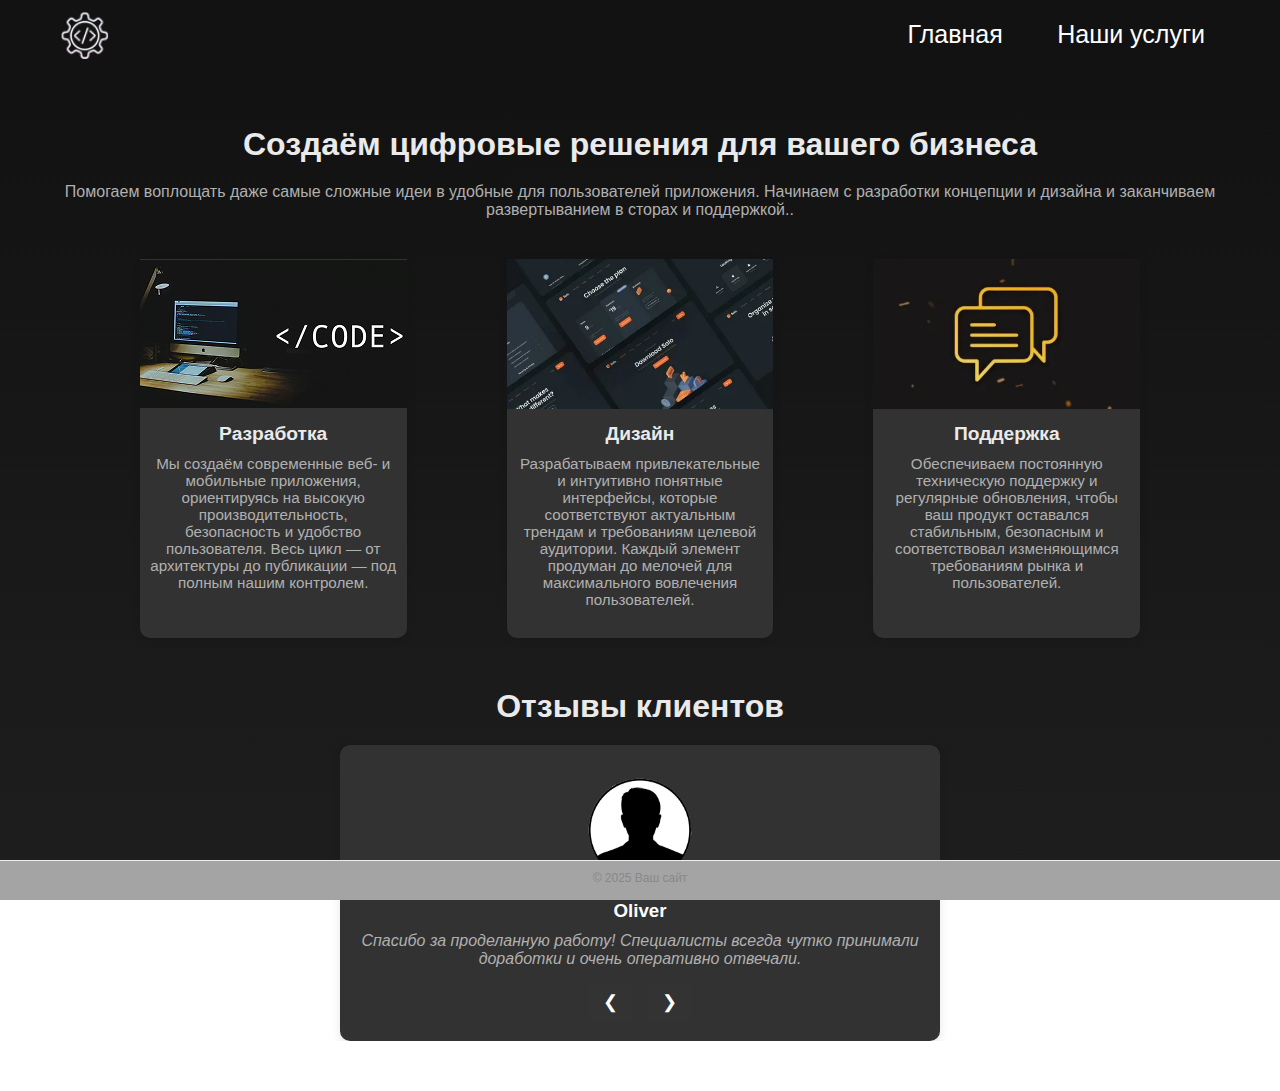
<file: index.html>
<!DOCTYPE html>
<html lang="en">

<head>
    <meta charset="UTF-8">
    <meta name="viewport" content="width=device-width, initial-scale=1.0">
    <link rel="stylesheet" href="css/style.css">
    <title>IT Company</title>
</head>

<body>
    <header>
        <div class="container">
            <div id="logo">
                <a href="index.html">
                    <img src="images/logo.png" alt="Логотип" style="height: 50px;">
                </a>
            </div>
            <nav>
                <ul class="nav-links">
                    <li><a href="index.html">Главная</a></li>
                    <li><a href="our_services.php">Наши услуги</a></li>
                </ul>
            </nav>
        </div>
    </header>

    <section class="content">
        <div class="container">
            <h1>Создаём цифровые решения для вашего бизнеса</h1>
            <p>
                Помогаем воплощать даже самые сложные идеи в удобные для пользователей приложения. Начинаем
                с разработки концепции и дизайна и заканчиваем развертыванием в сторах и поддержкой..
            </p>
            <div class="card-row">
                <div class="card">
                    <img src="images/card1.png" alt="Картинка 1">
                    <h3>Разработка</h3>
                    <p>
                        Мы создаём современные веб- и мобильные приложения, ориентируясь на высокую производительность,
                        безопасность
                        и удобство пользователя. Весь цикл — от архитектуры до публикации — под полным нашим контролем.
                    </p>
                </div>
                <div class="card">
                    <img src="images/card2.png" alt="Картинка 2">
                    <h3>Дизайн</h3>
                    <p>
                        Разрабатываем привлекательные и интуитивно понятные интерфейсы, которые соответствуют актуальным
                        трендам и
                        требованиям целевой аудитории. Каждый элемент продуман до мелочей для максимального вовлечения
                        пользователей.
                    </p>
                </div>
                <div class="card">
                    <img src="images/card3.png" alt="Картинка 3">
                    <h3>Поддержка</h3>
                    <p>
                        Обеспечиваем постоянную техническую поддержку и регулярные обновления, чтобы ваш продукт
                        оставался
                        стабильным, безопасным и соответствовал изменяющимся требованиям рынка и пользователей.
                    </p>
                </div>
            </div>
            <div class="reviews">
                <h1>Отзывы клиентов</h1>
                <div class="slider">
                    <div class="slide active">
                        <img src="images/avatar1.png" alt="Аватар 1" class="avatar">
                        <h3>Oliver</h3>
                        <p class="review-text">Спасибо за проделанную работу! Специалисты всегда чутко принимали
                            доработки и очень оперативно отвечали.</p>
                    </div>
                    <div class="slide">
                        <img src="images/avatar2.png" alt="Аватар 2" class="avatar">
                        <h3>Oscar</h3>
                        <p class="review-text">Команда прекрасных специалистов высокого уровня. Скорость выполнения
                            заказа просто космическая !!! Спасибо огромное .</p>
                    </div>
                    <div class="slide">
                        <img src="images/avatar3.png" alt="Аватар 3" class="avatar">
                        <h3>Emily</h3>
                        <p class="review-text">Очень довольна результатом работы. Все работы были выполнены качественно
                            и в срок. Будем работать и дальше</p>
                    </div>

                    <div class="slider-controls">
                        <button id="prevBtn">&#10094;</button>
                        <button id="nextBtn">&#10095;</button>
                    </div>
                </div>
            </div>
        </div>
    </section>
    <footer class="footer">
        © 2025 Ваш сайт
    </footer>

    <script>
        const slides = document.querySelectorAll('.slide');
        let currentSlide = 0;

        const showSlide = (index) => {
            slides.forEach((slide, i) => {
                slide.classList.remove('active');
                if (i === index) {
                    slide.classList.add('active');
                }
            });
        };

        document.getElementById('prevBtn').addEventListener('click', () => {
            currentSlide = (currentSlide - 1 + slides.length) % slides.length;
            showSlide(currentSlide);
        });

        document.getElementById('nextBtn').addEventListener('click', () => {
            currentSlide = (currentSlide + 1) % slides.length;
            showSlide(currentSlide);
        });
    </script>
</body>

</html>
</file>
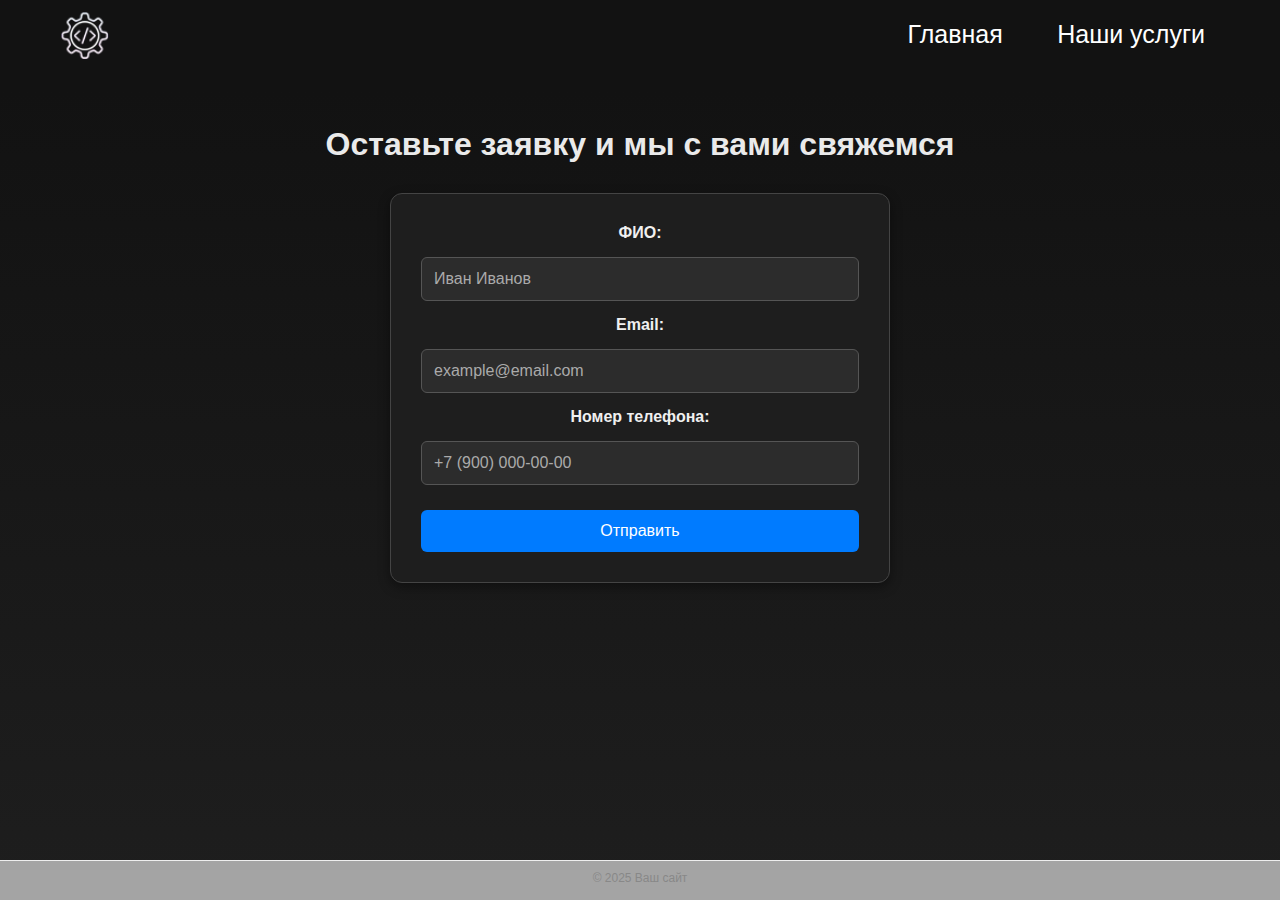
<file: contact.html>
<!DOCTYPE html>
<html lang="en">

<head>
    <meta charset="UTF-8">
    <meta name="viewport" content="width=device-width, initial-scale=1.0">
    <link rel="stylesheet" href="css/style.css">
    <title>IT Company</title>
</head>

<body>
    <header>
        <div class="container">
            <div id="logo">
                <a href="index.html">
                    <img src="images/logo.png" alt="Логотип" style="height: 50px;">
                </a>
            </div>
            <nav>
                <ul class="nav-links">
                    <li><a href="index.html">Главная</a></li>
                    <li><a href="our_services.html">Наши услуги</a></li>
                </ul>
            </nav>
        </div>
    </header>

    <section class="content">
        <div class="container">
            <h1>Оставьте заявку и мы с вами свяжемся</h1>
            <div class="contact-form-container">
                <form action="submit_form.php" method="POST" class="contact-form">
                    <label for="name">ФИО:</label>
                    <input type="text" id="name" name="name" placeholder="Иван Иванов" required>

                    <label for="email">Email:</label>
                    <input type="email" id="email" name="email" placeholder="example@email.com" required>

                    <label for="phone">Номер телефона:</label>
                    <input type="tel" id="phone" name="phone" placeholder="+7 (900) 000-00-00" required>

                    <button type="submit">Отправить</button>
                </form>
            </div>
        </div>
    </section>
    <footer class="footer">
        © 2025 Ваш сайт
    </footer>
</body>

</html>
</file>
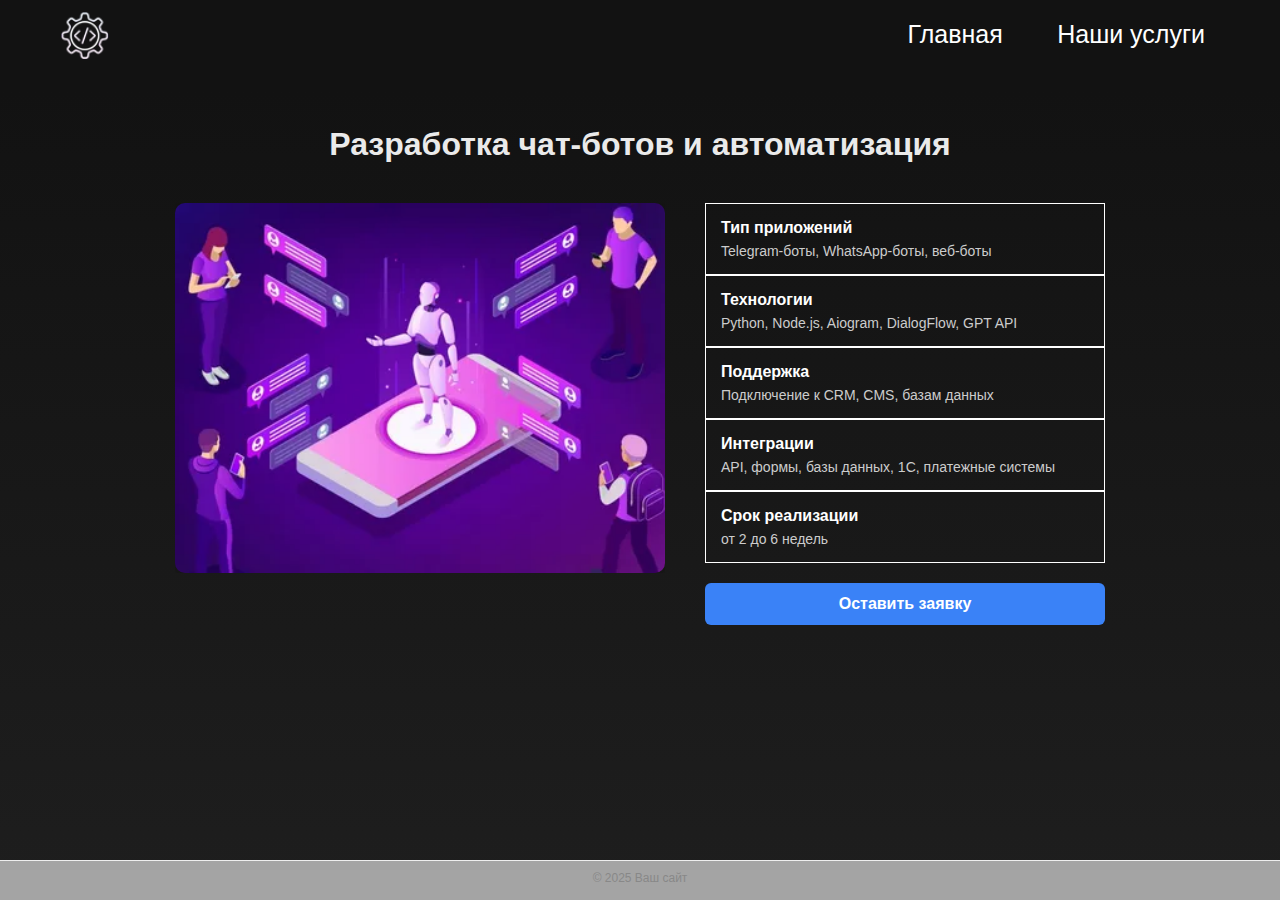
<file: more_detailed_chat_bots.html>
<!DOCTYPE html>
<html lang="en">

<head>
    <meta charset="UTF-8">
    <meta name="viewport" content="width=device-width, initial-scale=1.0">
    <link rel="stylesheet" href="css/style.css">
    <title>IT Company</title>
</head>

<body>
    <header>
        <div class="container">
            <div id="logo">
                <a href="index.html">
                    <img src="images/logo.png" alt="Логотип" style="height: 50px;">
                </a>
            </div>
            <nav>
                <ul class="nav-links">
                    <li><a href="index.html">Главная</a></li>
                    <li><a href="our_services.php">Наши услуги</a></li>
                </ul>
            </nav>
        </div>
    </header>

    <section class="content">
        <div class="container">
            <h1>Разработка чат-ботов и автоматизация</h1>
            <div class="service-details">
                <div class="service-image">
                    <img src="images/chat-bot-dev.png" alt="Мобильная разработка">
                </div>
                <div class="service-info">
                    <div class="info-block">
                        <h4>Тип приложений</h4>
                        <p>Telegram-боты, WhatsApp-боты, веб-боты</p>
                    </div>
                    <div class="info-block">
                        <h4>Технологии</h4>
                        <p>Python, Node.js, Aiogram, DialogFlow, GPT API</p>
                    </div>
                    <div class="info-block">
                        <h4>Поддержка</h4>
                        <p>Подключение к CRM, CMS, базам данных</p>
                    </div>
                    <div class="info-block">
                        <h4>Интеграции</h4>
                        <p>API, формы, базы данных, 1С, платежные системы</p>
                    </div>
                    <div class="info-block">
                        <h4>Срок реализации</h4>
                        <p>от 2 до 6 недель</p>
                    </div>
                    <a href="contact.php" class="apply-btn">Оставить заявку</a>
                </div>
            </div>
        </div>
    </section>
    <footer class="footer">
        © 2025 Ваш сайт
    </footer>
</body>

</html>
</file>
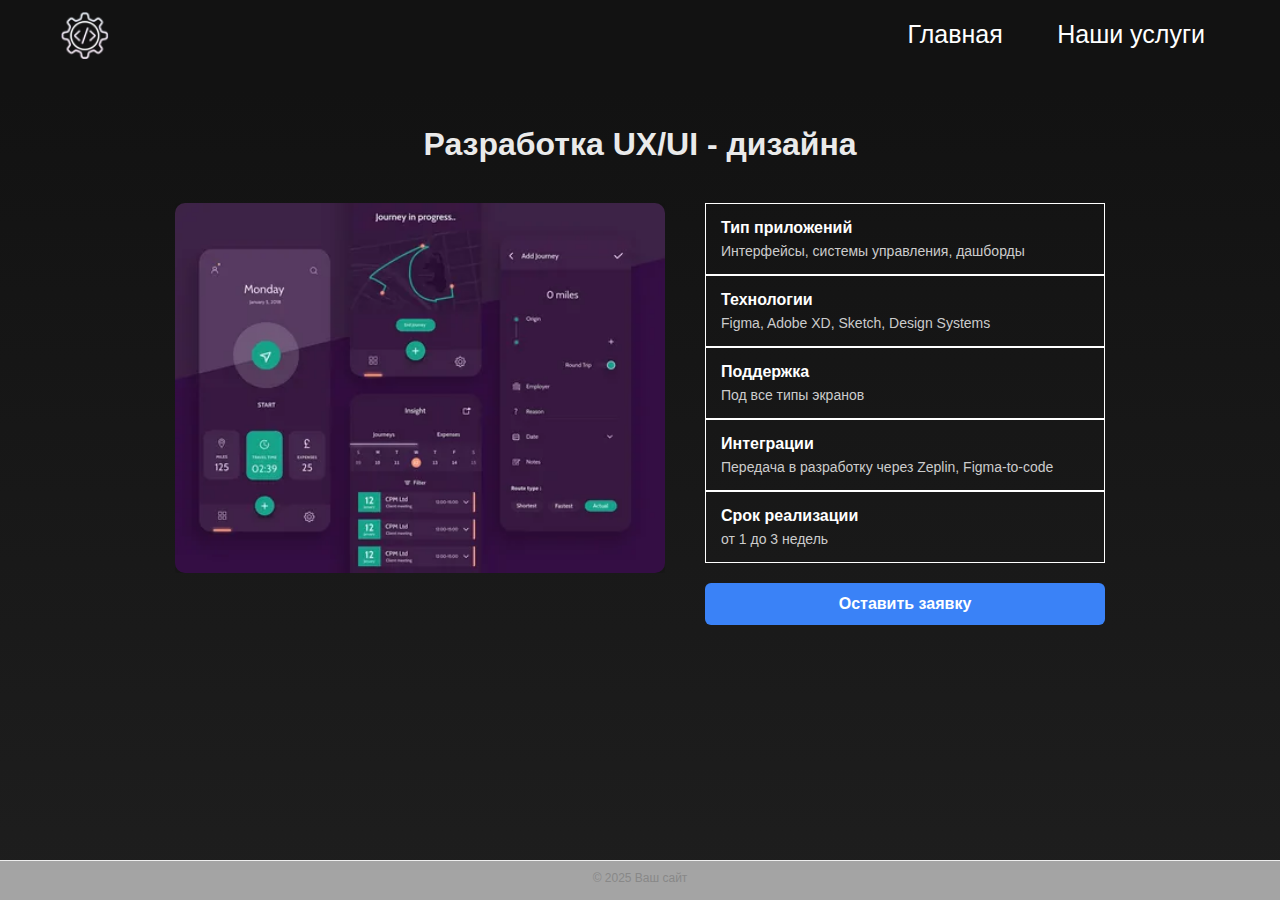
<file: more_detailed_design.html>
<!DOCTYPE html>
<html lang="en">

<head>
    <meta charset="UTF-8">
    <meta name="viewport" content="width=device-width, initial-scale=1.0">
    <link rel="stylesheet" href="css/style.css">
    <title>IT Company</title>
</head>

<body>
    <header>
        <div class="container">
            <div id="logo">
                <a href="index.html">
                    <img src="images/logo.png" alt="Логотип" style="height: 50px;">
                </a>
            </div>
            <nav>
                <ul class="nav-links">
                    <li><a href="index.html">Главная</a></li>
                    <li><a href="our_services.html">Наши услуги</a></li>
                </ul>
            </nav>
        </div>
    </header>

    <section class="content">
        <div class="container">
            <h1>Разработка UX/UI - дизайна</h1>
            <div class="service-details">
                <div class="service-image">
                    <img src="images/design-dev.png" alt="Мобильная разработка">
                </div>
                <div class="service-info">
                    <div class="info-block">
                        <h4>Тип приложений</h4>
                        <p>Интерфейсы, системы управления, дашборды</p>
                    </div>
                    <div class="info-block">
                        <h4>Технологии</h4>
                        <p>Figma, Adobe XD, Sketch, Design Systems</p>
                    </div>
                    <div class="info-block">
                        <h4>Поддержка</h4>
                        <p>Под все типы экранов</p>
                    </div>
                    <div class="info-block">
                        <h4>Интеграции</h4>
                        <p>Передача в разработку через Zeplin, Figma-to-code</p>
                    </div>
                    <div class="info-block">
                        <h4>Срок реализации</h4>
                        <p>от 1 до 3 недель</p>
                    </div>
                    <a href="contact.html" class="apply-btn">Оставить заявку</a>
                </div>
            </div>
        </div>
    </section>
    <footer class="footer">
        © 2025 Ваш сайт
    </footer>
</body>

</html>
</file>
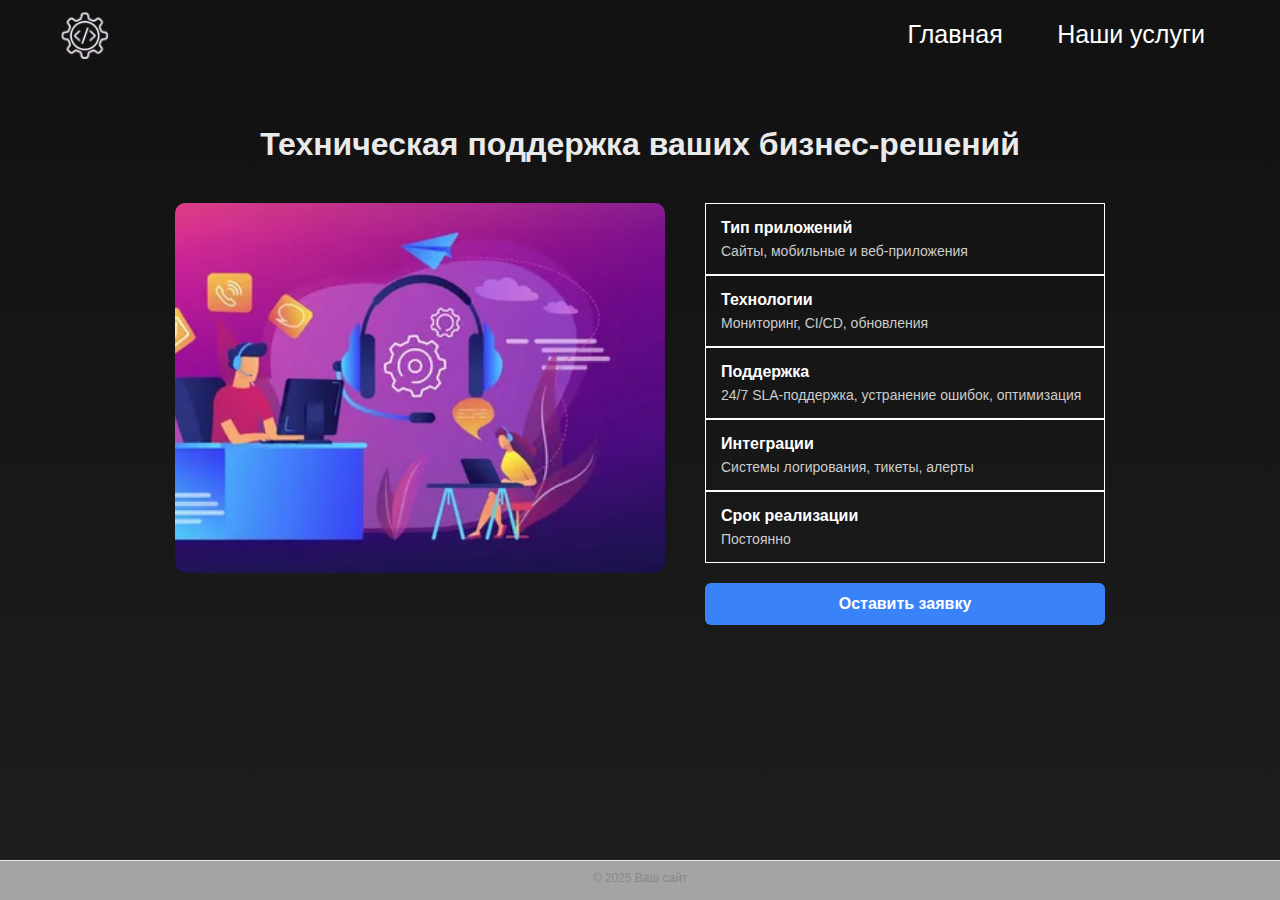
<file: more_detailed_help.html>
<!DOCTYPE html>
<html lang="en">

<head>
    <meta charset="UTF-8">
    <meta name="viewport" content="width=device-width, initial-scale=1.0">
    <link rel="stylesheet" href="css/style.css">
    <title>IT Company</title>
</head>

<body>
    <header>
        <div class="container">
            <div id="logo">
                <a href="index.html">
                    <img src="images/logo.png" alt="Логотип" style="height: 50px;">
                </a>
            </div>
            <nav>
                <ul class="nav-links">
                    <li><a href="index.html">Главная</a></li>
                    <li><a href="our_services.html">Наши услуги</a></li>
                </ul>
            </nav>
        </div>
    </header>

    <section class="content">
        <div class="container">
            <h1>Техническая поддержка ваших бизнес-решений</h1>
            <div class="service-details">
                <div class="service-image">
                    <img src="images/help-dev.png" alt="Мобильная разработка">
                </div>
                <div class="service-info">
                    <div class="info-block">
                        <h4>Тип приложений</h4>
                        <p>Cайты, мобильные и веб-приложения</p>
                    </div>
                    <div class="info-block">
                        <h4>Технологии</h4>
                        <p>Мониторинг, CI/CD, обновления</p>
                    </div>
                    <div class="info-block">
                        <h4>Поддержка</h4>
                        <p>24/7 SLA-поддержка, устранение ошибок, оптимизация</p>
                    </div>
                    <div class="info-block">
                        <h4>Интеграции</h4>
                        <p>Системы логирования, тикеты, алерты</p>
                    </div>
                    <div class="info-block">
                        <h4>Срок реализации</h4>
                        <p>Постоянно</p>
                    </div>
                    <a href="contact.html" class="apply-btn">Оставить заявку</a>
                </div>
            </div>
        </div>
    </section>
    <footer class="footer">
        © 2025 Ваш сайт
    </footer>
</body>

</html>
</file>
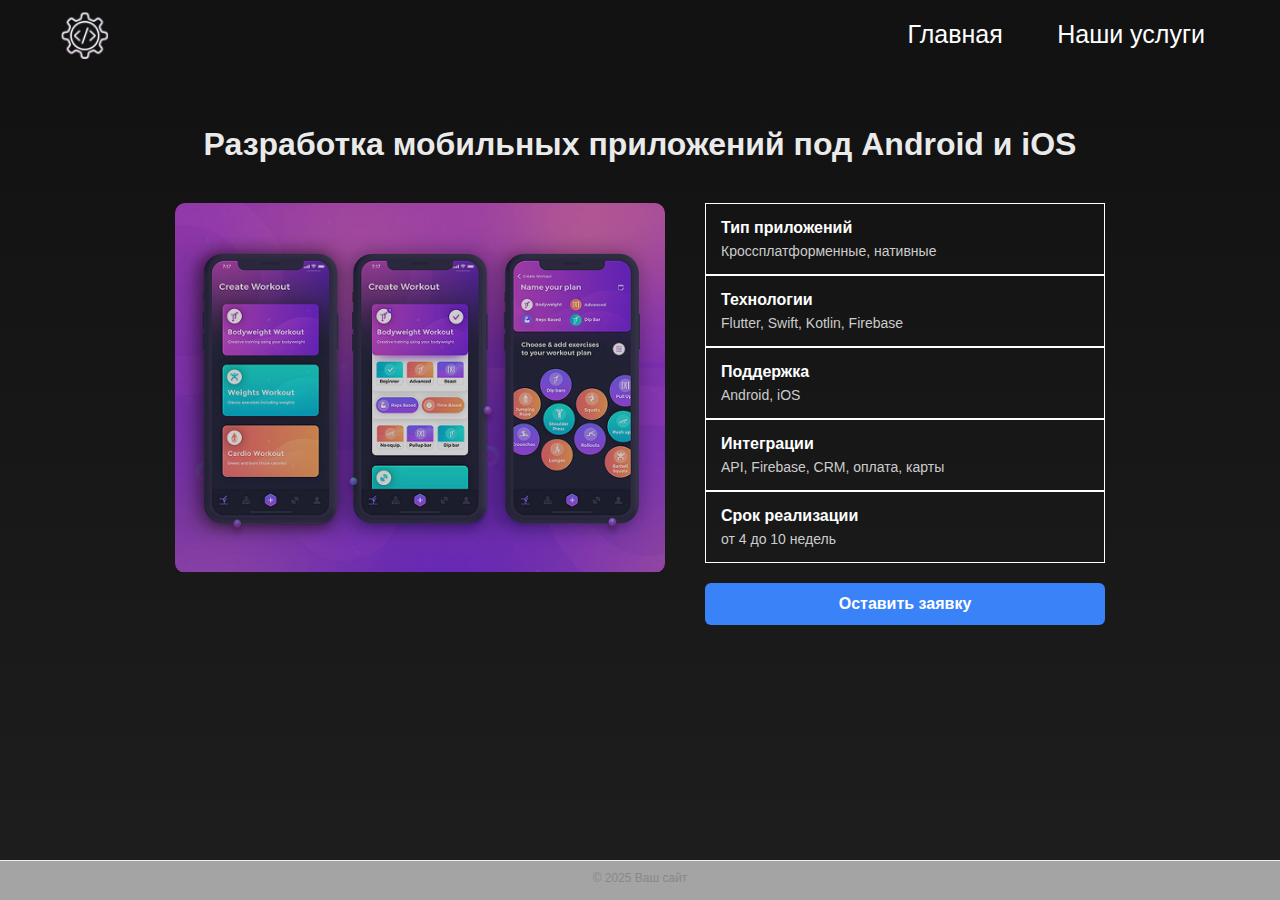
<file: more_detailed_mobile.html>
<!DOCTYPE html>
<html lang="en">

<head>
    <meta charset="UTF-8">
    <meta name="viewport" content="width=device-width, initial-scale=1.0">
    <link rel="stylesheet" href="css/style.css">
    <title>IT Company</title>
</head>

<body>
    <header>
        <div class="container">
            <div id="logo">
                <a href="index.html">
                    <img src="images/logo.png" alt="Логотип" style="height: 50px;">
                </a>
            </div>
            <nav>
                <ul class="nav-links">
                    <li><a href="index.html">Главная</a></li>
                    <li><a href="our_services.html">Наши услуги</a></li>
                </ul>
            </nav>
        </div>
    </header>

    <section class="content">
        <div class="container">
            <h1>Разработка мобильных приложений под Android и iOS</h1>
            <div class="service-details">
                <div class="service-image">
                    <img src="images/mobile-dev.png" alt="Мобильная разработка">
                </div>
                <div class="service-info">
                    <div class="info-block">
                        <h4>Тип приложений</h4>
                        <p>Кроссплатформенные, нативные</p>
                    </div>
                    <div class="info-block">
                        <h4>Технологии</h4>
                        <p>Flutter, Swift, Kotlin, Firebase</p>
                    </div>
                    <div class="info-block">
                        <h4>Поддержка</h4>
                        <p>Android, iOS</p>
                    </div>
                    <div class="info-block">
                        <h4>Интеграции</h4>
                        <p>API, Firebase, CRM, оплата, карты</p>
                    </div>
                    <div class="info-block">
                        <h4>Срок реализации</h4>
                        <p>от 4 до 10 недель</p>
                    </div>
                    <a href="contact.html" class="apply-btn">Оставить заявку</a>
                </div>
            </div>
        </div>
    </section>
    <footer class="footer">
        © 2025 Ваш сайт
    </footer>
</body>

</html>
</file>
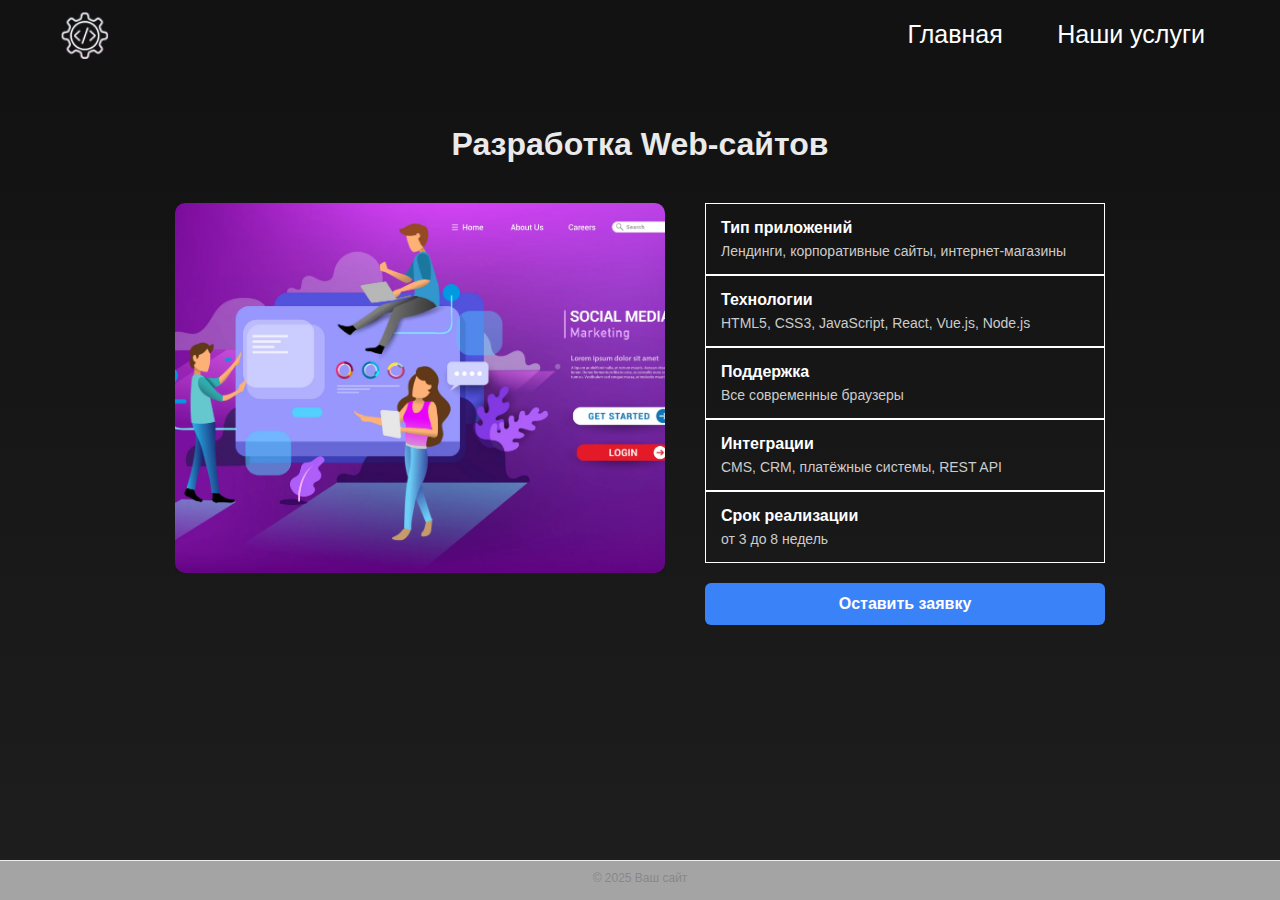
<file: more_detailed_web.html>
<!DOCTYPE html>
<html lang="en">

<head>
    <meta charset="UTF-8">
    <meta name="viewport" content="width=device-width, initial-scale=1.0">
    <link rel="stylesheet" href="css/style.css">
    <title>IT Company</title>
</head>

<body>
    <header>
        <div class="container">
            <div id="logo">
                <a href="index.html">
                    <img src="images/logo.png" alt="Логотип" style="height: 50px;">
                </a>
            </div>
            <nav>
                <ul class="nav-links">
                    <li><a href="index.html">Главная</a></li>
                    <li><a href="our_services.php">Наши услуги</a></li>
                </ul>
            </nav>
        </div>
    </header>

    <section class="content">
        <div class="container">
            <h1>Разработка Web-сайтов</h1>
            <div class="service-details">
                <div class="service-image">
                    <img src="images/web-dev.png" alt="Мобильная разработка">
                </div>
                <div class="service-info">
                    <div class="info-block">
                        <h4>Тип приложений</h4>
                        <p>Лендинги, корпоративные сайты, интернет-магазины</p>
                    </div>
                    <div class="info-block">
                        <h4>Технологии</h4>
                        <p>HTML5, CSS3, JavaScript, React, Vue.js, Node.js</p>
                    </div>
                    <div class="info-block">
                        <h4>Поддержка</h4>
                        <p>Все современные браузеры</p>
                    </div>
                    <div class="info-block">
                        <h4>Интеграции</h4>
                        <p>CMS, CRM, платёжные системы, REST API</p>
                    </div>
                    <div class="info-block">
                        <h4>Срок реализации</h4>
                        <p>от 3 до 8 недель</p>
                    </div>
                    <a href="contact.php" class="apply-btn">Оставить заявку</a>
                </div>
            </div>
        </div>
    </section>
    <footer class="footer">
        © 2025 Ваш сайт
    </footer>
</body>

</html>
</file>
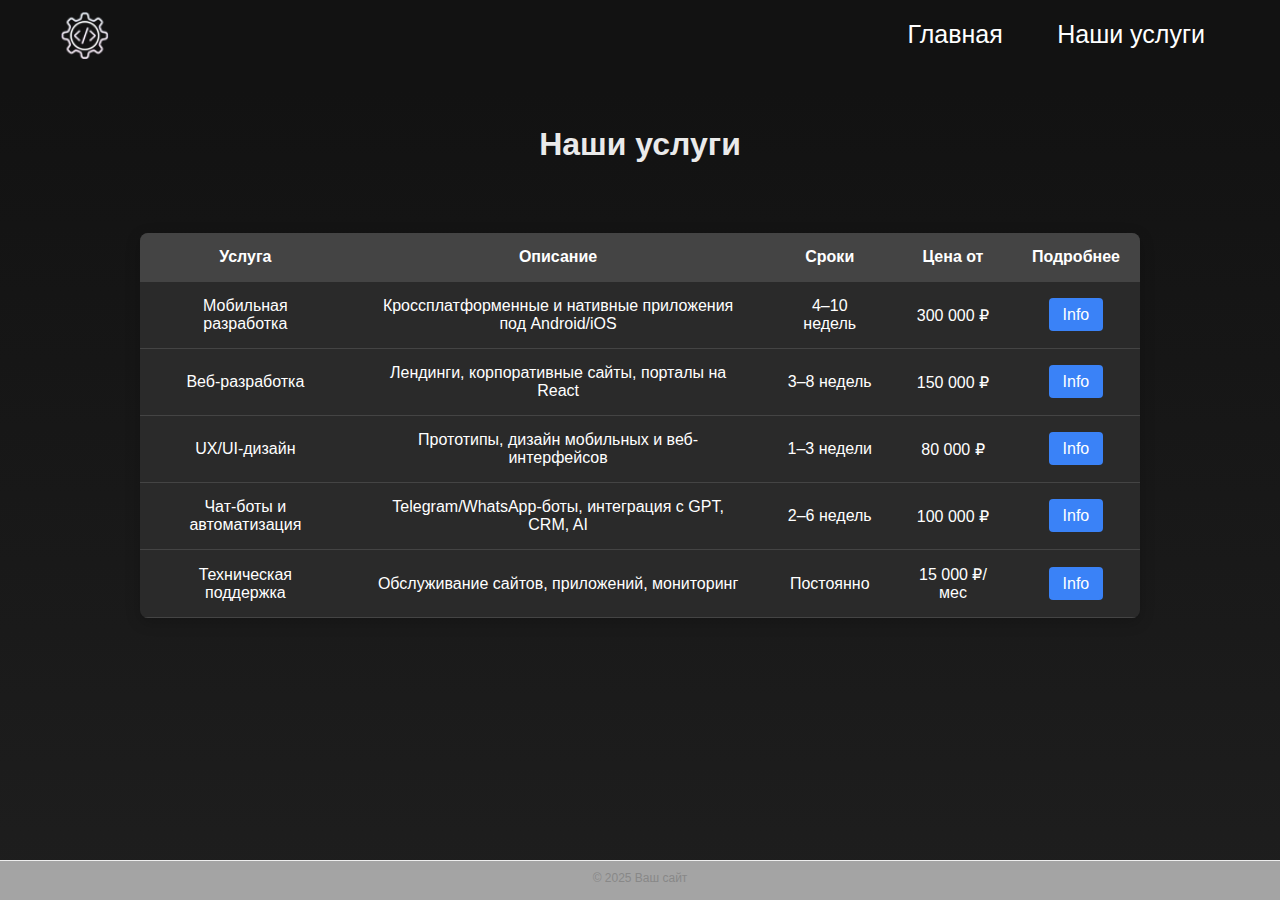
<file: our_services.html>
<!DOCTYPE html>
<html lang="en">

<head>
    <meta charset="UTF-8">
    <meta name="viewport" content="width=device-width, initial-scale=1.0">
    <link rel="stylesheet" href="css/style.css">
    <title>IT Company</title>
</head>

<body>
    <header>
        <div class="container">
            <div id="logo">
                <a href="index.html">
                    <img src="images/logo.png" alt="Логотип" style="height: 50px;">
                </a>
            </div>
            <nav>
                <ul class="nav-links">
                    <li><a href="index.html">Главная</a></li>
                    <li><a href="our_services.html">Наши услуги</a></li>
                </ul>
            </nav>
        </div>
    </header>

    <section class="content">
        <div class="container">
            <h1>Наши услуги</h1>
            <div class="table-container">
                <table class="services-table">
                    <thead>
                        <tr>
                            <th>Услуга</th>
                            <th>Описание</th>
                            <th>Сроки</th>
                            <th>Цена от</th>
                            <th>Подробнее</th>
                        </tr>
                    </thead>
                    <tbody>
                        <tr>
                            <td>Мобильная разработка</td>
                            <td>Кроссплатформенные и нативные приложения под Android/iOS</td>
                            <td>4–10 недель</td>
                            <td>300 000 ₽</td>
                            <td><a href="more_detailed_mobile.html" class="info-btn">Info</a></td>
                        </tr>
                        <tr>
                            <td>Веб-разработка</td>
                            <td>Лендинги, корпоративные сайты, порталы на React</td>
                            <td>3–8 недель</td>
                            <td>150 000 ₽</td>
                            <td><a href="more_detailed_web.html" class="info-btn">Info</a></td>
                        </tr>
                        <tr>
                            <td>UX/UI-дизайн</td>
                            <td>Прототипы, дизайн мобильных и веб-интерфейсов</td>
                            <td>1–3 недели</td>
                            <td>80 000 ₽</td>
                            <td><a href="more_detailed_design.html" class="info-btn">Info</a></td>
                        </tr>
                        <tr>
                            <td>Чат-боты и автоматизация</td>
                            <td>Telegram/WhatsApp-боты, интеграция с GPT, CRM, AI</td>
                            <td>2–6 недель</td>
                            <td>100 000 ₽</td>
                            <td><a href="more_detailed_chat_bots.html" class="info-btn">Info</a></td>
                        </tr>
                        <tr>
                            <td>Техническая поддержка</td>
                            <td>Обслуживание сайтов, приложений, мониторинг</td>
                            <td>Постоянно</td>
                            <td>15 000 ₽/мес</td>
                            <td><a href="more_detailed_help.html" class="info-btn">Info</a></td>
                        </tr>
                    </tbody>
                </table>
            </div>
        </div>
    </section>
    <footer class="footer">
        © 2025 Ваш сайт
    </footer>
</body>

</html>
</file>
<file: css/style.css>
* {
    margin: 0;
    padding: 0;
    box-sizing: border-box;
}

html,
body {
    height: 100%;
    margin: 0;
}

body {
    font-family: Arial, sans-serif;
    min-height: 100vh;
    background: linear-gradient(180deg, #121212 10%, #1E1E1E 100%);
    background-attachment: fixed;
}

.container {
    max-width: 1200px;
    margin: 0 auto;
    padding: 0 20px;
    overflow: hidden;
}

header {
    background-color: #121212;
    color: #fff;
    padding: 10px 0;
}

#logo {
    float: left;
    font-size: 1.5em;
}

nav {
    float: right;
}

.nav-links {
    list-style-type: none;
    margin: 0;
    padding: 0;
}

.nav-links li {
    display: inline-block;
    margin-left: 20px;
}

.nav-links li a {
    color: #fff;
    text-decoration: none;
    padding: 10px 15px;
    display: inline-block;
    transition: background-color 0.3s;
    font-size: 25px;
}

.nav-links li a:hover {
    background-color: #555;
}

.content {
    padding: 50px 0;
    text-align: center;
}

.content h1 {
    color: #EAEAEA;
    margin-bottom: 20px;
}

.content p {
    color: #B0B0B0;
    margin-top: 0;
}

.card-row {
    display: flex;
    justify-content: center;
    gap: 100px;
    margin-top: 40px;
    flex-wrap: wrap;
}

.card {
    background-color: #323232;
    padding: 10px;
    border-radius: 10px;
    box-shadow: 0 2px 8px rgba(0, 0, 0, 0.1);
    width: 100%;
    max-width: 23%;
    box-sizing: border-box;
    text-align: center;
}

.card img {
    height: 150px;
    object-fit: cover;
    margin: -10px -10px 10px -10px;
    width: calc(100% + 20px);
}

.card h3 {
    color: #EAEAEA;
    margin-bottom: 10px;
    font-size: 1.2em;
}

.card p {
    font-size: 0.95em;
    color: #B0B0B0;
    margin-bottom: 20px;
}

.reviews {
    margin-top: 50px;
    color: #EAEAEA;
}

.slider {
    position: relative;
    max-width: 600px;
    margin: 20px auto 0;
    background-color: #323232;
    padding: 20px;
    border-radius: 10px;
    box-shadow: 0 4px 10px rgba(0, 0, 0, 0.1);
}

.slide {
    display: none;
    flex-direction: column;
    align-items: center;
    text-align: center;
}

.slide.active {
    display: flex;
}

.avatar {
    width: 130px;
    height: 130px;
    border-radius: 50%;
    object-fit: cover;
    margin-bottom: 5px;
}

.slide h3 {
    margin-bottom: 10px;
    color: #FFFFFF;
}

.review-text {
    font-style: italic;
    color: #6e6e6e;
    margin-top: 10px;
}

.slider-controls {
    margin-top: 15px;
}

.slider-controls button {
    background-color: #333;
    color: white;
    border: none;
    padding: 8px 15px;
    margin: 0 5px;
    font-size: 18px;
    cursor: pointer;
    border-radius: 4px;
    user-select: none;
    transition: background-color 0.3s;
}

.slider-controls button:hover {
    background-color: #555;
}

.table-container {
    display: flex;
    justify-content: center;
    align-items: center;
    margin-top: 50px;
    padding: 20px;
}

.services-table {
    width: 100%;
    max-width: 1000px;
    border-collapse: collapse;
    background-color: #2a2a2a;
    color: white;
    border-radius: 8px;
    overflow: hidden;
    box-shadow: 0 4px 15px rgba(0, 0, 0, 0.2);
}

.services-table th,
.services-table td {
    padding: 15px 20px;
    text-align: center;
    border-bottom: 1px solid #444;
}

.services-table thead {
    background-color: #444;
    font-weight: bold;
}

.info-btn {
    background-color: #3a82f7;
    color: white;
    border: none;
    padding: 8px 14px;
    border-radius: 4px;
    cursor: pointer;
    transition: background-color 0.3s ease;
    text-decoration: none;
}

.info-btn:hover {
    background-color: #2964c6;
}

.service-details {
    display: flex;
    gap: 40px;
    align-items: flex-start;
    justify-content: center;
    margin-top: 40px;
    flex-wrap: wrap;
}

.service-image {
    width: 490px;
    height: 370px;
    overflow: hidden;
}

.service-image img {
    width: 100%;
    height: 100%;
    object-fit: cover;
    border-radius: 10px;
    box-shadow: 0 4px 10px rgba(0, 0, 0, 0.2);
}

.service-info {
    display: flex;
    flex-direction: column;
    gap: 0;
    max-width: 400px;
    width: 100%;
}

.info-block {
    width: 100%;
    background-color: transparent;
    border: 1px solid white;
    color: #fff;
    padding: 15px;
    box-sizing: border-box;
    font-size: 15px;
    text-align: left;
}

.info-block h4 {
    margin: 0 0 6px;
    font-size: 16px;
    color: white;
}

.info-block p {
    margin: 0;
    font-size: 14px;
    color: #ccc;
}

.apply-btn {
    margin-top: 20px;
    display: inline-block;
    background-color: #3a82f7;
    color: white;
    text-decoration: none;
    padding: 12px 20px;
    border-radius: 6px;
    font-weight: bold;
    text-align: center;
    transition: background-color 0.3s;
}

.apply-btn:hover {
    background-color: #2f6fd3;
}

.contact-form-container {
    max-width: 500px;
    margin: 30px auto;
    padding: 30px;
    background-color: #1e1e1e;
    border: 1px solid #444;
    border-radius: 12px;
    box-shadow: 0 4px 12px rgba(0, 0, 0, 0.4);
}

.contact-form {
    display: flex;
    flex-direction: column;
    gap: 15px;
}

.contact-form label {
    font-weight: bold;
    color: #f0f0f0;
}

.contact-form input {
    padding: 12px;
    font-size: 16px;
    background-color: #2c2c2c;
    color: #fff;
    border: 1px solid #555;
    border-radius: 6px;
}

.contact-form input::placeholder {
    color: #aaa;
}

.contact-form button {
    padding: 12px;
    font-size: 16px;
    background-color: #007bff;
    color: white;
    border: none;
    border-radius: 6px;
    cursor: pointer;
    transition: background-color 0.3s;
    margin-top: 10px;
}

.contact-form button:hover {
    background-color: #0056b3;
}

.footer {
    position: fixed;
    left: 0;
    bottom: 0;
    width: 100%;
    height: 40px;
    font-family: Arial, sans-serif;
    font-size: 12px;
    color: #888;
    text-align: center;
    padding: 10px 0;
    border-top: 1px solid #eee;
    background-color: #a4a4a4;
    z-index: 1000;
    box-sizing: border-box;
}

.floating-notification {
    position: fixed;
    top: 20px;
    left: 50%;
    transform: translateX(-50%);
    background-color: #fff;
    padding: 15px 25px;
    border-radius: 15px;
    box-shadow: 0 10px 25px rgba(0, 0, 0, 0.15);
    font-size: 16px;
    color: #333;
    z-index: 9999;
    display: flex;
    align-items: center;
    animation: slideFadeDown 0.4s ease-out;
}

.floating-notification.success {
    border-left: 6px solid #4CAF50;
}

.floating-notification.error {
    border-left: 6px solid #f44336;
}

.floating-notification .close-btn {
    margin-left: 15px;
    cursor: pointer;
    font-size: 20px;
    color: #666;
}

@keyframes slideFadeDown {
    0% {
        opacity: 0;
        transform: translate(-50%, -20px);
    }

    100% {
        opacity: 1;
        transform: translate(-50%, 0);
    }
}

/* Стили для блока списка контактов */
.contacts-list {
    margin: 30px auto;
    max-width: 800px;
    padding: 20px;
    background-color: #2a2a2a;
    border-radius: 12px;
    box-shadow: 0 4px 15px rgba(0, 0, 0, 0.2);
}

#contactsList {
    margin-top: 20px;
}

/* Стили для элементов списка */
.list-group-item {
    background-color: #323232 !important;
    border: 1px solid #444 !important;
    color: #EAEAEA !important;
    margin-bottom: 10px;
    border-radius: 8px !important;
    transition: all 0.3s ease;
    padding: 15px;
    display: flex;
    justify-content: space-between;
    align-items: center;
}

.list-group-item:hover {
    transform: translateX(10px);
    box-shadow: 0 4px 12px rgba(0, 0, 0, 0.3);
}

/* Стили для текста внутри элементов */
.list-group-item span {
    display: inline-block;
    margin-right: 15px;
}

.contact-name {
    color: #3a82f7;
    font-weight: bold;
    min-width: 200px;
}

.contact-email {
    color: #B0B0B0;
    font-size: 0.9em;
}

.contact-phone {
    color: #4CAF50;
    font-family: monospace;
}

/* Адаптивность */
@media (max-width: 768px) {
    .list-group-item {
        flex-direction: column;
        align-items: flex-start;
    }

    .contact-name {
        margin-bottom: 8px;
    }
}
</file>
